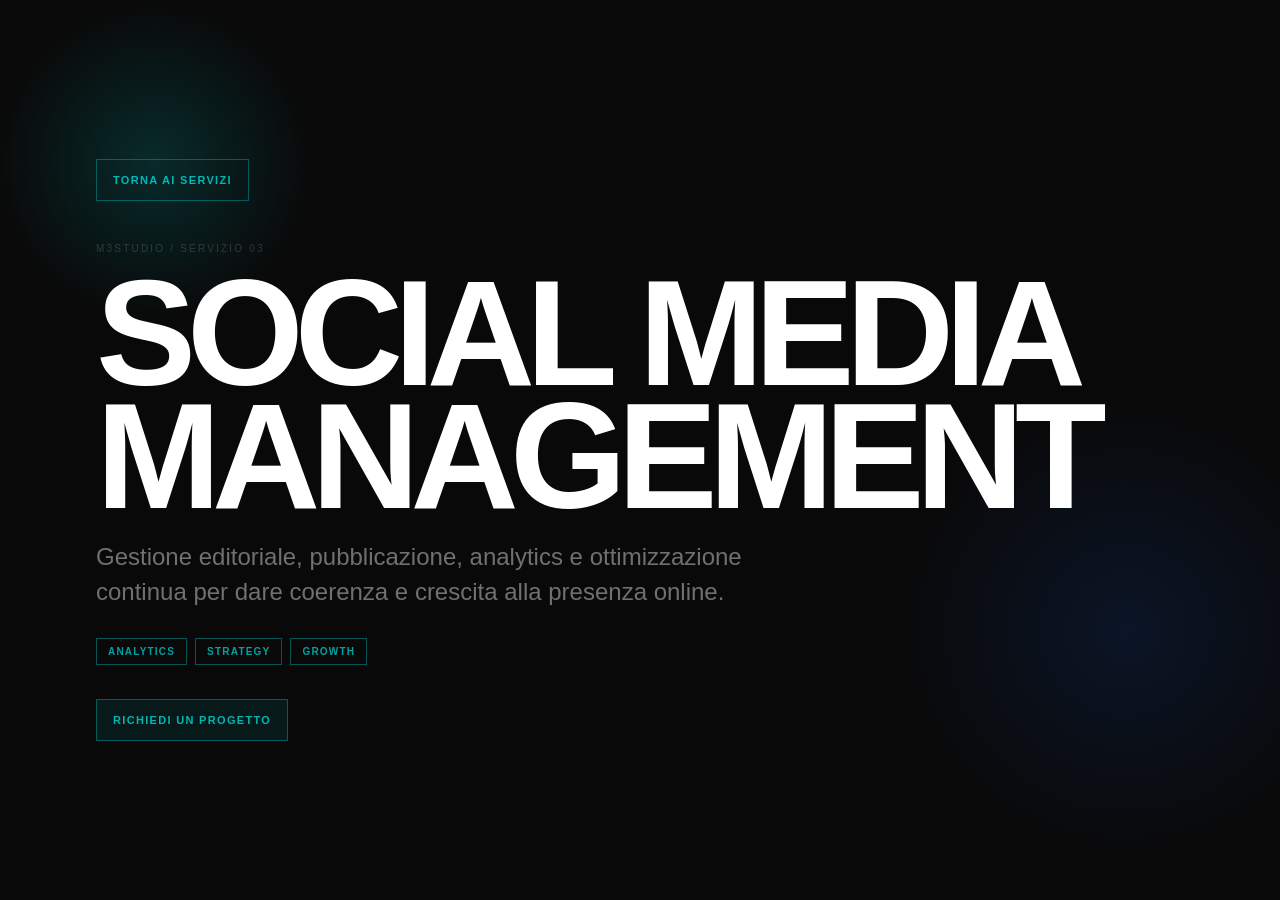
<file: servizi/social-media-management.html>
<!DOCTYPE html>
<html lang="it">
<head>
  <meta charset="UTF-8" />
  <meta name="viewport" content="width=device-width, initial-scale=1.0" />
  <title>Social Media Management - M3STUDIO</title>
  <meta name="description" content="Gestione social, piano editoriale, analytics e ottimizzazione crescita per brand e creator." />
  <link rel="stylesheet" href="../css/style.css?v=20260607-services" />
</head>
<body>
  <main class="service-page">
    <a class="service-back" href="../index.html#services">Torna ai servizi</a>
    <p class="eyebrow">M3STUDIO / Servizio 03</p>
    <h1>Social Media Management</h1>
    <p>Gestione editoriale, pubblicazione, analytics e ottimizzazione continua per dare coerenza e crescita alla presenza online.</p>
    <div class="service-page-tags"><span>Analytics</span><span>Strategy</span><span>Growth</span></div>
    <a class="service-page-cta" href="../index.html#contact">Richiedi un progetto</a>
  </main>
</body>
</html>
</file>
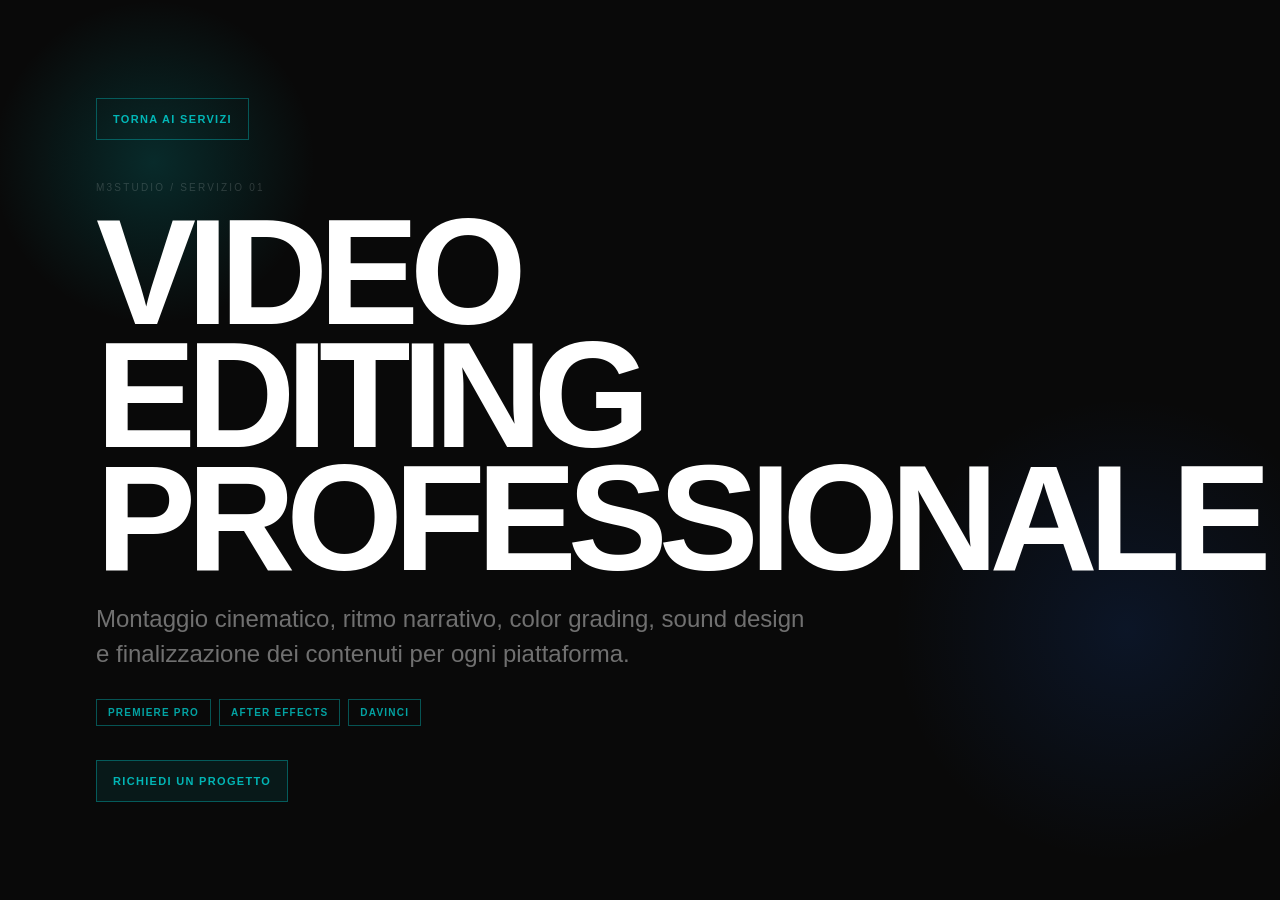
<file: servizi/video-editing-professionale.html>
<!DOCTYPE html>
<html lang="it">
<head>
  <meta charset="UTF-8" />
  <meta name="viewport" content="width=device-width, initial-scale=1.0" />
  <title>Video Editing Professionale - M3STUDIO</title>
  <meta name="description" content="Montaggio video professionale, color grading, sound design e finalizzazione contenuti per brand e creator." />
  <link rel="stylesheet" href="../css/style.css?v=20260607-services" />
</head>
<body>
  <main class="service-page">
    <a class="service-back" href="../index.html#services">Torna ai servizi</a>
    <p class="eyebrow">M3STUDIO / Servizio 01</p>
    <h1>Video Editing Professionale</h1>
    <p>Montaggio cinematico, ritmo narrativo, color grading, sound design e finalizzazione dei contenuti per ogni piattaforma.</p>
    <div class="service-page-tags"><span>Premiere Pro</span><span>After Effects</span><span>DaVinci</span></div>
    <a class="service-page-cta" href="../index.html#contact">Richiedi un progetto</a>
  </main>
</body>
</html>
</file>
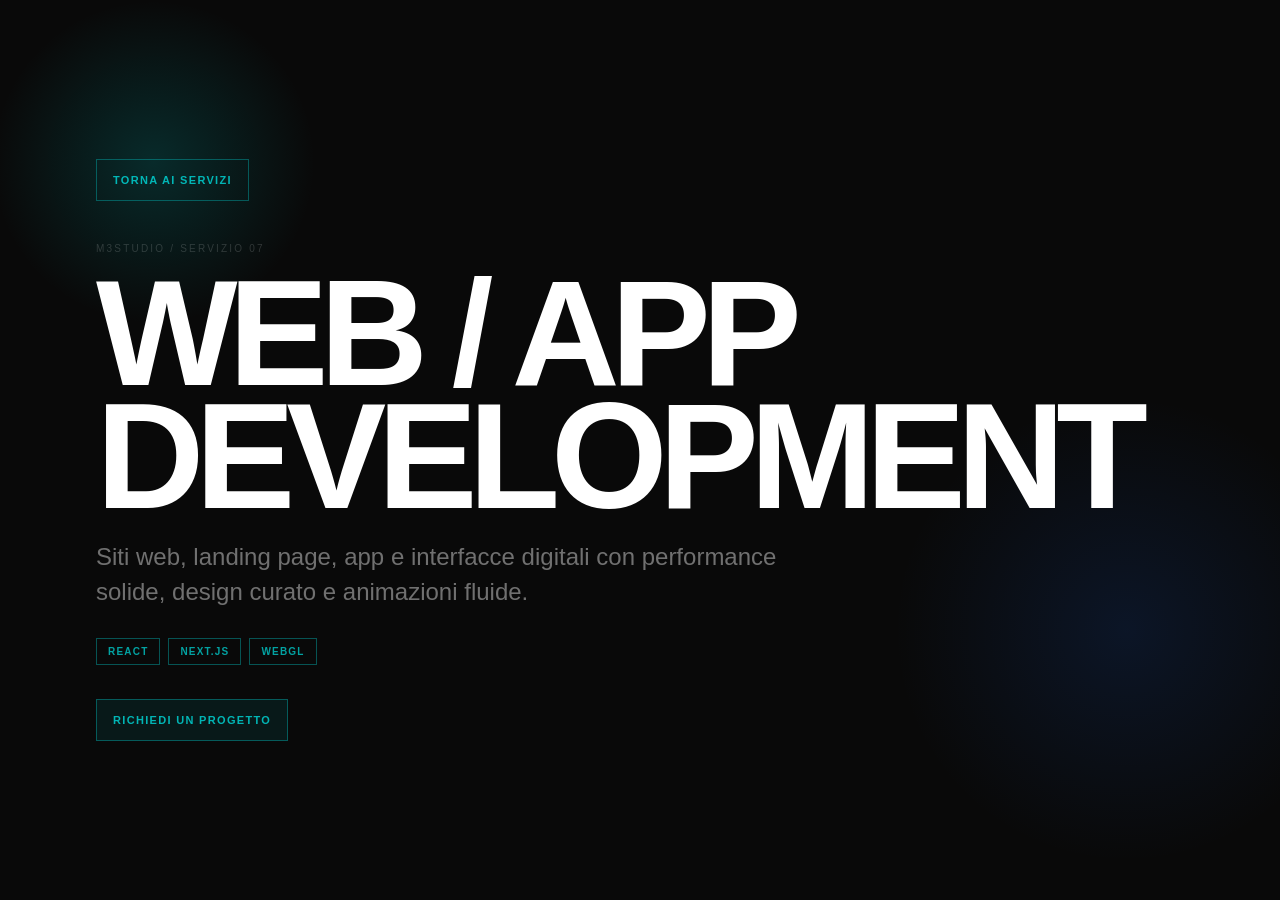
<file: servizi/web-app-development.html>
<!DOCTYPE html>
<html lang="it">
<head>
  <meta charset="UTF-8" />
  <meta name="viewport" content="width=device-width, initial-scale=1.0" />
  <title>Web / App Development - M3STUDIO</title>
  <meta name="description" content="Siti web, landing page, app e interfacce digitali su misura per brand e campagne." />
  <link rel="stylesheet" href="../css/style.css?v=20260607-services" />
</head>
<body>
  <main class="service-page">
    <a class="service-back" href="../index.html#services">Torna ai servizi</a>
    <p class="eyebrow">M3STUDIO / Servizio 07</p>
    <h1>Web / App Development</h1>
    <p>Siti web, landing page, app e interfacce digitali con performance solide, design curato e animazioni fluide.</p>
    <div class="service-page-tags"><span>React</span><span>Next.js</span><span>WebGL</span></div>
    <a class="service-page-cta" href="../index.html#contact">Richiedi un progetto</a>
  </main>
</body>
</html>
</file>
<file: css/style.css>
/* ── TOKENS ── */
@font-face {
  font-family: 'Aeonik';
  src: url('../Aeonik/AeonikPro-Black.otf') format('opentype');
  font-weight: 900;
  font-style: normal;
  font-display: swap;
}
@font-face {
  font-family: 'Aeonik';
  src: url('../Aeonik/AeonikPro-Bold.otf') format('opentype');
  font-weight: 700;
  font-style: normal;
  font-display: swap;
}

:root {
  --bg:        #090909;
  --bg-card:   #111111;
  --border:    rgba(255,255,255,.07);
  --border-2:  rgba(255,255,255,.13);
  --text:      #ffffff;
  --muted:     rgba(255,255,255,.42);
  --dim:       rgba(255,255,255,.16);
  --radius:    14px;
  --gap:       10px;
}

/* ── RESET ── */
*, *::before, *::after { margin: 0; padding: 0; box-sizing: border-box; }
html { overflow-x: hidden; scroll-behavior: smooth; }
html.lenis,
html.lenis body {
  height: auto;
}
html.lenis.lenis-smooth {
  scroll-behavior: auto !important;
}
body {
  background: var(--bg);
  color: var(--text);
  font-family: -apple-system, BlinkMacSystemFont, 'SF Pro Display', 'Helvetica Neue', Arial, sans-serif;
  overflow-x: hidden;
  cursor: none;
  -webkit-font-smoothing: antialiased;
}
body.is-loading { overflow: hidden; }
a { color: inherit; text-decoration: none; }

/* ── CONTAINER ── */
.container { max-width: 1240px; margin: 0 auto; padding: 0 52px; }

/* ── SHARED ── */
.eyebrow {
  display: inline-block;
  font-size: 10px;
  letter-spacing: .22em;
  text-transform: uppercase;
  color: var(--dim);
  margin-bottom: 18px;
}
.section-head {
  display: flex;
  justify-content: space-between;
  align-items: flex-end;
  margin-bottom: 52px;
}
.section-title {
  font-size: clamp(36px, 5vw, 68px);
  font-weight: 700;
  letter-spacing: -.04em;
  line-height: .95;
}
.link-arrow {
  font-size: 12px;
  color: var(--muted);
  letter-spacing: .04em;
  transition: color .2s;
  flex-shrink: 0;
  margin-bottom: 6px;
}
.link-arrow:hover { color: var(--text); }

/* ── BUTTONS ── */
.btn {
  display: inline-flex;
  align-items: center;
  gap: 10px;
  font-size: 13px;
  font-weight: 500;
  letter-spacing: .02em;
  border-radius: 100px;
  padding: 14px 28px;
  cursor: pointer;
  transition: all .3s cubic-bezier(.16,1,.3,1);
}
.btn-primary { background: #fff; color: #000; }
.btn-primary:hover { background: rgba(255,255,255,.88); transform: translateY(-1px); }
.btn-ghost { background: transparent; color: #fff; border: 1px solid var(--border-2); }
.btn-ghost:hover { border-color: rgba(255,255,255,.28); background: rgba(255,255,255,.04); }
.btn-large { padding: 17px 44px; font-size: 14px; }
.btn-play-icon {
  width: 26px; height: 26px;
  border-radius: 50%;
  background: rgba(255,255,255,.1);
  display: flex; align-items: center; justify-content: center;
  flex-shrink: 0;
}

/* ── SCROLL PROGRESS ── */
#scrollProgress {
  position: fixed;
  top: 0; left: 0;
  width: 100%; height: 2px;
  background: #fff;
  transform-origin: left center;
  transform: scaleX(0);
  z-index: 9000;
  pointer-events: none;
}

/* ── CURSOR ── */
.cursor {
  position: fixed;
  width: 8px; height: 8px;
  background: #fff;
  border-radius: 50%;
  pointer-events: none;
  z-index: 9999;
  transform: translate(-50%,-50%);
  mix-blend-mode: difference;
  transition: width .2s, height .2s;
}
.cursor.expanded { width: 16px; height: 16px; }
.cursor-ring {
  position: fixed;
  width: 40px; height: 40px;
  border: 1px solid rgba(255,255,255,.3);
  border-radius: 50%;
  pointer-events: none;
  z-index: 9998;
  transform: translate(-50%,-50%);
  transition: width .3s, height .3s, border-color .3s;
}
.cursor-ring.expanded { width: 64px; height: 64px; border-color: rgba(255,255,255,.6); }

/* ── PRELOADER ── */
#preloader {
  position: fixed; inset: 0;
  background: #000;
  z-index: 2000;
  display: flex;
  flex-direction: column;
  align-items: center;
  justify-content: center;
  overflow: hidden;
}
.pl-lines {
  position: absolute; inset: 0;
  display: flex; flex-direction: column;
  justify-content: space-evenly;
  pointer-events: none;
}
.pl-line { width: 0; height: .5px; background: rgba(255,255,255,.05); }
.pl-inner { position: relative; z-index: 1; text-align: center; }
.pl-name {
  font-size: clamp(36px, 7vw, 80px);
  font-weight: 700; letter-spacing: -.03em; line-height: 1;
  overflow: hidden;
}
.pl-name-word { display: inline-block; overflow: hidden; }
.pl-name-word span { display: inline-block; transform: translateY(110%); }
.pl-counter { margin-top: 32px; text-align: center; }
.pl-load-label { font-size: 9px; letter-spacing: .28em; color: #1e1e1e; text-transform: uppercase; margin-bottom: 6px; }
.pl-pct-row { display: inline-flex; align-items: flex-start; gap: 3px; line-height: 1; }
.pl-count-num {
  font-size: clamp(76px, 13vw, 134px);
  font-weight: 700; letter-spacing: -.045em;
  font-variant-numeric: tabular-nums; color: #fff;
}
.pl-count-pct {
  font-size: clamp(22px, 3.8vw, 42px);
  font-weight: 300; color: #2a2a2a;
  margin-top: .18em; transition: color .4s;
}
.pl-bar-wrap {
  width: clamp(200px, 36vw, 340px); height: 1px;
  background: #111; margin: 22px auto 0;
  position: relative; overflow: visible;
}
.pl-bar {
  height: 100%; width: 0;
  background: linear-gradient(to right, #333, #fff);
  position: relative; overflow: visible;
}
.pl-bar::after {
  content: '';
  position: absolute; right: -1px; top: 50%;
  transform: translateY(-50%);
  width: 3px; height: 3px; border-radius: 50%;
  background: #fff;
  box-shadow: 0 0 6px 3px rgba(255,255,255,.75), 0 0 18px 6px rgba(255,255,255,.3);
  opacity: 0; transition: opacity .2s;
}
.pl-bar.started::after { opacity: 1; }
.pl-panel { position: absolute; width: 100%; height: 50%; background: #000; z-index: 2; }
.pl-panel.top { top: 0; }
.pl-panel.bot { bottom: 0; }

/* ── FILMSTRIP ── */
#filmstrip {
  position: fixed; inset: 0; z-index: 1000;
  background: #000; display: flex; align-items: center;
  overflow: hidden; opacity: 0; pointer-events: none;
}
#filmstrip.live { pointer-events: all; }
.fs-track { display: flex; gap: 14px; padding: 0 56px; will-change: transform; }
.fs-slide {
  flex-shrink: 0;
  width: clamp(220px, 26vw, 400px);
  height: clamp(300px, 52vh, 560px);
  border-radius: var(--radius); overflow: hidden; position: relative;
}
.fs-slide-bg { position: absolute; inset: 0; transform: scale(1.08); }
.fs-slide-label {
  position: absolute; bottom: 18px; left: 18px;
  font-size: 10px; letter-spacing: .14em;
  color: rgba(255,255,255,.4); text-transform: uppercase;
}
.fs-skip {
  position: absolute; bottom: 44px; right: 48px;
  font-size: 10px; letter-spacing: .18em;
  color: rgba(255,255,255,.22); text-transform: uppercase;
  cursor: pointer; transition: color .25s;
}
.fs-skip:hover { color: #fff; }
.fs-dots {
  position: absolute; bottom: 44px;
  left: 50%; transform: translateX(-50%);
  display: flex; gap: 6px;
}
.fs-dot { width: 4px; height: 4px; border-radius: 50%; background: rgba(255,255,255,.18); transition: background .3s; }
.fs-dot.on { background: #fff; }

/* ── NAV ── */
.nav {
  position: fixed; top: 0; left: 0; right: 0;
  display: flex; justify-content: space-between; align-items: center;
  padding: 20px 52px;
  z-index: 500;
  transition: background .4s, border-color .4s;
}
.nav.scrolled {
  background: rgba(9,9,9,.88);
  backdrop-filter: blur(20px);
  border-bottom: .5px solid var(--border);
}
.nav-logo {
  display: flex;
  align-items: center;
  gap: 10px;
  opacity: 1;
}
.nav-logo-img {
  height: 44px;
  width: auto;
  display: block;
  object-fit: contain;
}
.nav-logo-name {
  font-family: 'Futura', 'Century Gothic', 'Trebuchet MS', sans-serif;
  font-size: 18px;
  font-weight: 700;
  letter-spacing: .18em;
  color: #fff;
  text-transform: uppercase;
}
.nav-center { display: flex; gap: 32px; opacity: 1; }
.nav-link {
  font-size: 12px; color: var(--muted);
  letter-spacing: .04em; transition: color .2s;
}
.nav-link:hover { color: #fff; }
.nav-cta {
  font-size: 12px; font-weight: 500;
  color: #000; background: #fff;
  border-radius: 100px; padding: 9px 20px;
  letter-spacing: .03em;
  transition: background .2s;
  opacity: 1;
}
.nav-cta:hover { background: rgba(255,255,255,.88); }

/* ── SITE ── */
#site { opacity: 1; }

/* ── HERO ── */
.hero {
  min-height: 100vh;
  display: flex; flex-direction: column;
  align-items: center; justify-content: center;
  text-align: center;
  padding: 160px 52px 80px;
  position: relative; overflow: hidden;
  gap: 56px;
}
.hero-content {
  width: 100%;
  max-width: none;
  position: relative;
}
.hero-badge {
  display: inline-flex; align-items: center; gap: 8px;
  font-size: 11px; letter-spacing: .12em;
  color: var(--muted); text-transform: uppercase;
  border: .5px solid var(--border-2);
  border-radius: 100px; padding: 7px 16px;
  margin-bottom: 36px;
}
.badge-dot {
  width: 5px; height: 5px; border-radius: 50%;
  background: #4ade80;
  box-shadow: 0 0 6px 2px rgba(74,222,128,.5);
  animation: pulse-green 2s ease-in-out infinite;
}
@keyframes pulse-green {
  0%,100% { opacity: 1; } 50% { opacity: .4; }
}
.hero-title-wrap {
  position: relative;
  display: grid;
  place-items: center;
  isolation: isolate;
  width: 100%;
  min-height: clamp(340px, 47vw, 620px);
  margin: -8px 0 18px;
  overflow: visible;
}
.hero-title {
  --title-spread: .22em;
  width: min(100%, 1480px);
  display: flex;
  flex-direction: column;
  align-items: stretch;
  gap: -.1em;
  font-family: 'Aeonik', Impact, Haettenschweiler, 'Arial Black', 'Helvetica Neue', Arial, sans-serif;
  font-size: clamp(80px, 12.4vw, 190px);
  font-style: normal;
  font-weight: 900;
  letter-spacing: .01em;
  line-height: .92; margin-bottom: 0;
  position: relative;
  z-index: 5;
  text-transform: uppercase;
  white-space: nowrap;
  overflow: visible;
  padding: .08em 0 .12em;
  font-kerning: normal;
}
.hero-title-line {
  display: grid;
  grid-template-columns: minmax(0, 1fr) minmax(0, 1fr);
  align-items: center;
  column-gap: var(--title-spread);
  width: 100%;
  overflow: visible;
  white-space: nowrap;
}
.hero-title-word {
  display: inline-block;
  min-width: 0;
  will-change: transform, opacity;
}
.hero-title-word--left {
  justify-self: end;
  text-align: right;
}
.hero-title-word--right {
  justify-self: start;
  text-align: left;
}
.hero-title .word {
  display: inline-block;
  overflow: visible;
  position: relative;
  z-index: 6;
}
.hero-title .char {
  display: inline-block;
  position: relative;
  z-index: 6;
}
.hero-card-stack {
  position: absolute;
  z-index: 4;
  left: 50%;
  top: 50%;
  width: clamp(210px, 24vw, 360px);
  aspect-ratio: 4 / 5.35;
  pointer-events: none;
  translate: -50% -50%;
  perspective: 1100px;
}
.hero-video-card {
  position: absolute;
  inset: 0;
  overflow: hidden;
  border-radius: 14px;
  background: #151515;
  box-shadow: 0 22px 60px rgba(0,0,0,.46), 0 0 0 1px rgba(255,255,255,.09);
  opacity: .72;
  transform: translate(var(--x), var(--y)) rotate(var(--r)) scale(.88);
  transform-origin: center;
  transition: box-shadow .4s;
  will-change: transform, opacity, clip-path;
}
.hero-video-card::after {
  content: '';
  position: absolute;
  inset: 0;
  background: linear-gradient(to top, rgba(0,0,0,.38), transparent 45%);
}
.hero-video-card video {
  width: 100%;
  height: 100%;
  display: block;
  object-fit: cover;
  filter: saturate(.9) contrast(1.05);
}
.hero-video-card span {
  position: absolute;
  left: 14px;
  bottom: 12px;
  z-index: 1;
  font-size: 10px;
  font-weight: 700;
  letter-spacing: .12em;
  text-transform: uppercase;
  color: rgba(255,255,255,.76);
}
.hero-video-card.is-active {
  opacity: 1;
  box-shadow: 0 28px 80px rgba(0,0,0,.56), 0 0 0 1px rgba(255,255,255,.16);
}
.hero-sub {
  font-size: 16px; line-height: 1.65;
  color: var(--muted); max-width: 520px;
  margin: 0 auto 40px;
}
.hero-actions { display: flex; gap: 12px; justify-content: center; flex-wrap: wrap; }

.hero-reel { display: none; }

/* Hero media statement */
.hero-statement {
  width: min(100%, 1280px);
  text-align: left;
  color: #151515;
  font-size: clamp(42px, 8.4vw, 122px);
  font-weight: 900;
  line-height: .92;
  letter-spacing: 0;
  text-transform: uppercase;
  padding: 10px 0 34px;
}
.hero-statement p {
  display: flex;
  align-items: center;
  justify-content: center;
  gap: .1em;
  min-height: .96em;
  white-space: nowrap;
}
.statement-word {
  display: inline-block;
  will-change: color, transform, opacity;
}
.media-window {
  display: inline-flex;
  width: 0;
  height: .78em;
  flex: 0 0 auto;
  border-radius: 14px;
  overflow: hidden;
  opacity: 0;
  transform: translateY(.08em) scale(.82);
  will-change: width, opacity, transform;
}
.media-window img {
  width: 100%;
  height: 100%;
  min-width: 190px;
  object-fit: cover;
  transform: scale(1.22);
  will-change: transform;
}

/* Hero reel */
.hero-reel {
  width: 100%; max-width: 1100px;
  height: clamp(320px, 45vw, 580px);
  border-radius: 20px; overflow: hidden;
  position: relative; cursor: pointer;
  border: .5px solid var(--border);
}
.reel-bg { position: absolute; inset: 0; }
.reel-grain {
  position: absolute; inset: 0;
  background-image: url("data:image/svg+xml,%3Csvg viewBox='0 0 200 200' xmlns='http://www.w3.org/2000/svg'%3E%3Cfilter id='n'%3E%3CfeTurbulence type='fractalNoise' baseFrequency='0.85' numOctaves='4' stitchTiles='stitch'/%3E%3C/filter%3E%3Crect width='100%25' height='100%25' filter='url(%23n)' opacity='0.04'/%3E%3C/svg%3E");
  opacity: .5;
}
.reel-center {
  position: absolute; inset: 0;
  display: flex; flex-direction: column;
  align-items: center; justify-content: center; gap: 16px;
}
.reel-play-btn {
  width: 72px; height: 72px; border-radius: 50%;
  background: rgba(255,255,255,.1);
  border: .5px solid rgba(255,255,255,.2);
  display: flex; align-items: center; justify-content: center;
  backdrop-filter: blur(10px);
  transition: background .3s, transform .3s;
  padding-left: 4px;
}
.hero-reel:hover .reel-play-btn {
  background: rgba(255,255,255,.18);
  transform: scale(1.08);
}
.reel-play-label { font-size: 11px; letter-spacing: .14em; color: var(--muted); text-transform: uppercase; }
.reel-meta {
  position: absolute; bottom: 22px; left: 22px; right: 22px;
  display: flex; justify-content: space-between; align-items: center;
}
.reel-tag {
  font-size: 10px; letter-spacing: .12em;
  color: rgba(255,255,255,.4); text-transform: uppercase;
  background: rgba(255,255,255,.06);
  border: .5px solid var(--border-2);
  border-radius: 100px; padding: 4px 12px;
}
.reel-loc { font-size: 10px; color: rgba(255,255,255,.3); letter-spacing: .08em; }

/* scroll cue */
.scroll-cue {
  position: absolute; bottom: 36px;
  display: flex; flex-direction: column; align-items: center; gap: 8px;
  opacity: 0;
}
.scroll-cue-text { font-size: 9px; letter-spacing: .2em; color: var(--dim); text-transform: uppercase; }
.scroll-cue-line { width: 1px; height: 48px; position: relative; overflow: hidden; }
.scroll-cue-line::after {
  content: ''; position: absolute; top: -100%; left: 0;
  width: 100%; height: 100%;
  background: linear-gradient(to bottom, transparent, #444, transparent);
  animation: lineDown 1.8s ease-in-out infinite;
}
@keyframes lineDown { 0% { top: -100%; } 100% { top: 200%; } }

/* ── MARQUEE ── */
.marquee-section {
  overflow: hidden;
  border-top: .5px solid var(--border);
  border-bottom: .5px solid var(--border);
  padding: 16px 0;
  white-space: nowrap;
}
.marquee-track {
  display: inline-flex; gap: 44px;
  animation: marquee 24s linear infinite;
}
.marquee-item { font-size: 10px; letter-spacing: .18em; color: #1e1e1e; text-transform: uppercase; }
.marquee-sep { font-size: 8px; color: #1e1e1e; }
@keyframes marquee { from { transform: translateX(0); } to { transform: translateX(-50%); } }

/* ── WORK SHOWCASE ── */
.work-h-section {
  position: relative;
  padding: 120px 24px 140px;
  overflow: hidden;
  border-top: .5px solid var(--border);
  background:
    linear-gradient(rgba(255,255,255,.025) 1px, transparent 1px),
    linear-gradient(90deg, rgba(255,255,255,.025) 1px, transparent 1px),
    #070808;
  background-size: 14px 14px;
}
.work-showcase {
  position: relative;
  width: min(1180px, 92vw);
  margin: 0 auto;
  text-align: center;
}
.work-mark {
  width: 32px;
  height: 32px;
  display: inline-grid;
  place-items: center;
  margin-bottom: 34px;
  border-radius: 4px;
  background: #f4f4f4;
  color: #080808;
  font-size: 22px;
  line-height: 1;
}
.work-showcase-title {
  max-width: 780px;
  margin: 0 auto 64px;
  color: #fff;
  font-size: clamp(46px, 6.2vw, 96px);
  font-weight: 400;
  line-height: .98;
  letter-spacing: 0;
}
.work-hover-note {
  position: absolute;
  right: 6%;
  top: 34%;
  z-index: 4;
  color: rgba(255,255,255,.78);
  font-size: 14px;
  font-weight: 700;
  transform: rotate(8deg);
  pointer-events: none;
}
.work-h-track {
  display: flex;
  justify-content: center;
  align-items: center;
  gap: 0;
  min-height: 230px;
  isolation: isolate;
}
.wh-card {
  flex: 0 0 clamp(180px, 18vw, 280px);
  aspect-ratio: 1 / 1;
  position: relative;
  margin-left: clamp(-34px, -2vw, -18px);
  border-radius: 0;
  overflow: hidden;
  cursor: default;
  box-shadow: 0 24px 70px rgba(0,0,0,.38);
  transform: rotate(0deg);
  transform-origin: center;
  will-change: transform;
}
.wh-card:first-child { margin-left: 0; --tilt: 0deg; }
.wh-card:nth-child(2) { --tilt: 0deg; }
.wh-card:nth-child(3) { --tilt: 0deg; }
.wh-card:nth-child(4) { --tilt: 0deg; }
.wh-card:nth-child(5) { --tilt: 0deg; filter: grayscale(1) contrast(1.18); }
.wh-card:first-child {
  border-top-left-radius: 16px;
  border-bottom-left-radius: 16px;
}
.wh-card:last-child {
  border-top-right-radius: 16px;
  border-bottom-right-radius: 16px;
}
.wh-card img {
  width: 100%;
  height: 100%;
  display: block;
  object-fit: cover;
  pointer-events: none;
  user-select: none;
}
.work-showcase-cta {
  display: inline-flex;
  justify-content: center;
  align-items: center;
  min-width: 158px;
  height: 46px;
  margin-top: 64px;
  border-radius: 3px;
  background: #f4f4f4;
  color: #111;
  font-size: 13px;
  font-weight: 700;
  letter-spacing: .02em;
  text-transform: uppercase;
  transition: transform .2s, background .2s;
}
.work-showcase-cta:hover {
  transform: translateY(-2px);
  background: #fff;
}

/* ── SERVICES ── */
.services-section {
  padding: 120px 0;
  border-top: .5px solid var(--border);
  background: var(--bg);
}
.services-section .section-head { margin-bottom: 56px; }
.services-section .eyebrow { color: var(--dim); }

/* ── BRAND CARDS ── */
.brands-grid {
  display: grid;
  grid-template-columns: repeat(3, 1fr);
  gap: 24px;
}
.brand-card {
  background: rgba(255,255,255,.04);
  border: .5px solid var(--border);
  border-radius: 16px;
  overflow: hidden;
  transition: border-color .35s, transform .35s cubic-bezier(.16,1,.3,1);
}
.brand-card:hover {
  border-color: rgba(255,255,255,.22);
  transform: translateY(-5px);
}
.brand-card-img-wrap {
  width: 100%;
  aspect-ratio: 1 / 1;
  overflow: hidden;
  background: #0a0a0a;
}
.brand-card-img-wrap img {
  width: 100%;
  height: 100%;
  object-fit: cover;
  transition: transform .5s cubic-bezier(.16,1,.3,1);
}
.brand-card:hover .brand-card-img-wrap img { transform: scale(1.04); }
.brand-card-body { padding: 24px 28px 28px; }
.brand-card-title {
  font-size: clamp(16px, 1.4vw, 22px);
  font-weight: 800;
  letter-spacing: -.03em;
  text-transform: uppercase;
  color: #fff;
  margin-bottom: 10px;
}
.brand-card-desc {
  font-size: 14px;
  color: var(--muted);
  line-height: 1.6;
}

.services-grid {
  display: flex;
  flex-direction: column;
}

.service-card {
  position: relative;
  min-height: 114px;
  display: grid;
  text-decoration: none;
  color: inherit;
  grid-template-columns: 72px 1fr 52px;
  align-items: center;
  gap: 0;
  padding: 0 40px 0 32px;
  border-top: .5px solid var(--border);
  background: transparent;
  overflow: hidden;
  transition: background .38s cubic-bezier(.16,1,.3,1);
}
.service-card:last-child { border-bottom: .5px solid var(--border); }

/* left accent reveal */
.service-card::before {
  content: '';
  position: absolute;
  left: 0; top: 14%; bottom: 14%;
  width: 2px;
  background: linear-gradient(to bottom, transparent, rgba(255,255,255,.5), transparent);
  transform: scaleY(0);
  transform-origin: center;
  transition: transform .42s cubic-bezier(.16,1,.3,1);
}
/* radial glow from left */
.service-card::after {
  content: '';
  position: absolute;
  inset: 0;
  background: radial-gradient(ellipse at 0% 50%, rgba(255,255,255,.04) 0%, transparent 60%);
  opacity: 0;
  transition: opacity .42s;
}
.service-card:hover { background: rgba(255,255,255,.025); }
.service-card:hover::before { transform: scaleY(1); }
.service-card:hover::after { opacity: 1; }

.service-num {
  position: relative;
  z-index: 1;
  font-size: 12px;
  font-weight: 700;
  color: var(--dim);
  letter-spacing: .12em;
  transition: color .35s;
}
.service-card:hover .service-num { color: var(--muted); }

.service-body {
  position: relative;
  z-index: 1;
  min-width: 0;
  padding: 28px 0;
}
.service-title {
  font-size: clamp(21px, 2.6vw, 33px);
  font-weight: 900;
  letter-spacing: -.04em;
  line-height: .95;
  text-transform: uppercase;
  color: rgba(255,255,255,.82);
  transition: color .3s;
}
.service-card:hover .service-title { color: #fff; }

.service-tags {
  display: flex;
  flex-wrap: wrap;
  gap: 6px;
  margin-top: 10px;
}
.service-tags span {
  display: inline-flex;
  align-items: center;
  padding: 3px 8px;
  border: .5px solid var(--border);
  color: var(--dim);
  font-size: 9px;
  font-weight: 700;
  letter-spacing: .1em;
  text-transform: uppercase;
  transition: border-color .38s, color .38s;
}
.service-card:hover .service-tags span {
  border-color: var(--border-2);
  color: var(--muted);
}

.service-icon {
  position: relative;
  z-index: 1;
  width: 36px;
  height: 36px;
  justify-self: end;
  display: inline-flex;
  align-items: center;
  justify-content: center;
  border: .5px solid var(--border);
  border-radius: 50%;
  color: var(--dim);
  transition: transform .42s cubic-bezier(.16,1,.3,1), border-color .3s, color .3s;
}
.service-icon svg {
  width: 16px;
  height: 16px;
  fill: none;
  stroke: currentColor;
  stroke-width: 1.6;
  stroke-linecap: round;
  stroke-linejoin: round;
}
.service-card:hover .service-icon {
  transform: scale(1.12) rotate(6deg);
  border-color: var(--border-2);
  color: var(--text);
}

.industries-section { padding: 80px 0; border-top: .5px solid var(--border); }
.industries-inner { display: flex; flex-direction: column; gap: 24px; }
.industries-pills { display: flex; flex-wrap: wrap; gap: 8px; }
.pill {
  font-size: 12px; letter-spacing: .04em;
  color: var(--muted);
  border: .5px solid var(--border);
  border-radius: 100px; padding: 8px 18px;
  transition: all .25s;
  cursor: default;
}
.pill:hover { border-color: var(--border-2); color: var(--text); }
.pill--active { border-color: rgba(255,255,255,.25); color: var(--text); background: rgba(255,255,255,.04); }

/* ── STATS ── */
.stats-section { padding: 80px 0; border-top: .5px solid var(--border); border-bottom: .5px solid var(--border); }
.stats-grid {
  display: grid; grid-template-columns: 1fr auto 1fr auto 1fr auto 1fr;
  align-items: center; gap: 0;
}
.stat-item { text-align: center; padding: 20px; }
.stat-num {
  font-size: clamp(48px, 6vw, 80px);
  font-weight: 800; letter-spacing: -.05em; line-height: 1;
}
.stat-label { font-size: 10px; letter-spacing: .15em; color: var(--dim); text-transform: uppercase; margin-top: 8px; }
.stat-divider { width: .5px; height: 60px; background: var(--border); }

/* ── ABOUT LENS ── */
.about-section.lens-section {
  position: relative;
  min-height: 360vh;
  padding: 0;
  overflow: visible;
  background: #050505;
}
.lens-stage {
  position: relative;
  height: 100vh;
  overflow: hidden;
  background: #050505;
  color: #f4f4f4;
}
.lens-noise {
  position: absolute;
  inset: 0;
  background-image:
    radial-gradient(circle, rgba(255,255,255,.5) 0 1px, transparent 2px),
    radial-gradient(circle, rgba(255,255,255,.24) 0 1px, transparent 2px);
  background-size: 170px 170px, 260px 260px;
  background-position: 20px 50px, 110px 120px;
  opacity: .5;
  filter: none;
}
.lens-white-wipe {
  position: absolute;
  inset: 0;
  background: #f6f4ee;
  opacity: 0;
  z-index: 2;
  pointer-events: none;
}
.lens-corner {
  position: absolute;
  top: 96px;
  left: 52px;
  z-index: 3;
  font-size: 11px;
  font-weight: 700;
  letter-spacing: .2em;
  text-transform: uppercase;
  color: rgba(255,255,255,.48);
}
.lens-copy {
  position: absolute;
  left: 50%;
  top: 50%;
  width: min(1500px, 92vw);
  z-index: 3;
  text-align: center;
  color: #fff;
}
.lens-eyebrow {
  display: block;
  margin-bottom: 22px;
  font-size: 11px;
  letter-spacing: .22em;
  text-transform: uppercase;
  color: rgba(255,255,255,.42);
}
.lens-title {
  display: flex;
  flex-direction: column;
  align-items: center;
  margin: 0;
  font-family: 'Aeonik', -apple-system, BlinkMacSystemFont, 'SF Pro Display', 'Helvetica Neue', Arial, sans-serif;
  font-size: clamp(92px, 15.5vw, 292px);
  font-weight: 700;
  line-height: .9;
  letter-spacing: .01em;
  text-transform: uppercase;
  transform-origin: 50% 50%;
}
.lens-title > span { display: block; }
.lens-entry-letter {
  position: relative;
  display: inline-block;
  color: inherit;
  z-index: 5;
}
.lens-t {
  display: inline-block;
  color: #fff;
}
.lens-about-card {
  position: absolute;
  left: 50%;
  top: 30%;
  width: min(1160px, 86vw);
  transform: translate(-50%, -50%);
  z-index: 6;
  opacity: 0;
}
.lens-about-inner {
  display: flex;
  flex-direction: column;
  align-items: center;
  gap: clamp(20px, 3vw, 36px);
  padding: 0;
  text-align: center;
  color: #080808;
}
.lens-about-kicker {
  font-size: 12px;
  font-weight: 700;
  letter-spacing: .18em;
  color: rgba(0,0,0,.38);
  text-transform: uppercase;
}
.lens-about-lead {
  max-width: 900px;
  font-size: clamp(32px, 4.25vw, 64px);
  font-weight: 700;
  line-height: 1.02;
  letter-spacing: -.03em;
}
.lens-about-text {
  max-width: 680px;
  font-size: clamp(15px, 1.3vw, 18px);
  line-height: 1.65;
  color: rgba(0,0,0,.62);
}
.lens-about-meta {
  display: flex;
  flex-wrap: wrap;
  justify-content: center;
  gap: 10px;
  margin-top: 4px;
}
.lens-about-meta span {
  font-size: 10px;
  letter-spacing: .14em;
  text-transform: uppercase;
  color: rgba(0,0,0,.62);
  border: .5px solid rgba(0,0,0,.18);
  border-radius: 100px;
  padding: 8px 12px;
}

/* ── TESTIMONIALS ── */
.testimonials-section { padding: 120px 0; border-top: .5px solid var(--border); }
.testimonials-grid { display: grid; grid-template-columns: repeat(3, 1fr); gap: var(--gap); }
.testimonial-card {
  background: var(--bg-card);
  border: .5px solid var(--border);
  border-radius: var(--radius);
  padding: 32px;
  display: flex; flex-direction: column; gap: 20px;
  transition: border-color .3s;
}
.testimonial-card:hover { border-color: var(--border-2); }
.stars { color: #f59e0b; font-size: 13px; letter-spacing: 2px; }
.quote { font-size: 14px; line-height: 1.7; color: var(--muted); flex: 1; }
.testimonial-author { display: flex; align-items: center; gap: 12px; padding-top: 20px; border-top: .5px solid var(--border); }
.author-avatar { width: 36px; height: 36px; border-radius: 50%; flex-shrink: 0; }
.author-name { font-size: 13px; font-weight: 500; }
.author-role { font-size: 11px; color: var(--dim); margin-top: 2px; }

/* ── FAQ ── */
.faq-section { padding: 120px 0; border-top: .5px solid var(--border); }
.faq-grid { display: grid; grid-template-columns: 1fr 1.6fr; gap: 80px; align-items: start; }
.faq-left { position: sticky; top: 120px; }
.faq-list { display: flex; flex-direction: column; }
.faq-item { border-top: .5px solid var(--border); }
.faq-item:last-child { border-bottom: .5px solid var(--border); }
.faq-q {
  display: flex; justify-content: space-between; align-items: center;
  width: 100%; padding: 22px 0;
  background: none; border: none; color: var(--text);
  font-size: 15px; font-weight: 500; letter-spacing: -.01em;
  cursor: pointer; text-align: left; gap: 20px;
}
.faq-icon {
  font-size: 20px; font-weight: 300; color: var(--muted);
  flex-shrink: 0; transition: transform .35s cubic-bezier(.16,1,.3,1), color .2s;
}
.faq-item.open .faq-icon { transform: rotate(45deg); color: var(--text); }
.faq-a {
  overflow: hidden; max-height: 0;
  transition: max-height .45s cubic-bezier(.16,1,.3,1);
}
.faq-a p { font-size: 14px; line-height: 1.7; color: var(--muted); padding-bottom: 22px; }

/* ── CTA ── */
.cta-section {
  padding: 160px 0;
  border-top: .5px solid var(--border);
  text-align: center;
}
.cta-inner { display: flex; flex-direction: column; align-items: center; gap: 0; }
.cta-title {
  font-size: clamp(48px, 8vw, 110px);
  font-weight: 800; letter-spacing: -.05em; line-height: .9;
  margin-bottom: 24px;
}
.cta-sub { font-size: 15px; color: var(--muted); margin-bottom: 44px; }
.cta-email-raw { font-size: 12px; color: var(--dim); letter-spacing: .06em; margin-top: 20px; }

/* ── FOOTER ── */
.footer { padding: 80px 0 40px; border-top: .5px solid var(--border); }
.footer-top {
  display: grid; grid-template-columns: 1fr 2fr;
  gap: 80px; padding-bottom: 60px;
  border-bottom: .5px solid var(--border);
  margin-bottom: 32px;
}
.footer-logo { display: block; font-size: 28px; font-weight: 800; letter-spacing: -.02em; margin-bottom: 12px; }
.footer-logo-img { height: 64px; width: auto; display: block; object-fit: contain; margin-bottom: 12px; }
.footer-tagline { font-size: 13px; color: var(--muted); line-height: 1.6; }
.footer-links { display: grid; grid-template-columns: repeat(3, 1fr); gap: 40px; }
.footer-col { display: flex; flex-direction: column; gap: 10px; }
.footer-col-label { font-size: 10px; letter-spacing: .18em; color: var(--dim); text-transform: uppercase; margin-bottom: 6px; }
.footer-col a { font-size: 13px; color: var(--muted); transition: color .2s; }
.footer-col a:hover { color: var(--text); }
.footer-bottom { display: flex; justify-content: space-between; font-size: 11px; color: var(--dim); }

/* ── SERVICE DETAIL PAGES ── */
.service-page {
  min-height: 100vh;
  display: flex;
  flex-direction: column;
  justify-content: center;
  padding: clamp(32px, 8vw, 96px);
  background:
    radial-gradient(circle at 12% 18%, rgba(0,216,216,.16), transparent 12%),
    radial-gradient(circle at 88% 70%, rgba(31,111,255,.12), transparent 18%),
    #090909;
  cursor: auto;
}
.service-page * { cursor: auto; }
.service-page a { cursor: pointer; }
.service-page h1 {
  max-width: 980px;
  margin: 0 0 22px;
  font-size: clamp(56px, 12vw, 150px);
  font-weight: 900;
  line-height: .82;
  letter-spacing: -.06em;
  text-transform: uppercase;
}
.service-page p:not(.eyebrow) {
  max-width: 720px;
  color: var(--muted);
  font-size: clamp(18px, 2vw, 24px);
  line-height: 1.45;
}
.service-back,
.service-page-cta {
  width: fit-content;
  display: inline-flex;
  align-items: center;
  min-height: 42px;
  padding: 0 16px;
  border: .5px solid rgba(0,216,216,.34);
  color: rgba(0,216,216,.82);
  font-size: 11px;
  font-weight: 700;
  letter-spacing: .12em;
  text-transform: uppercase;
}
.service-back { margin-bottom: 42px; }
.service-page-cta {
  margin-top: 34px;
  background: rgba(0,216,216,.08);
}
.service-page-tags {
  display: flex;
  flex-wrap: wrap;
  gap: 8px;
  margin-top: 28px;
}
.service-page-tags span {
  border: .5px solid rgba(0,216,216,.36);
  color: rgba(0,216,216,.74);
  padding: 7px 11px;
  font-size: 10px;
  font-weight: 700;
  letter-spacing: .12em;
  text-transform: uppercase;
}

/* ══════════════════════════════════════
   TABLET  768 – 1023px
══════════════════════════════════════ */
@media (max-width: 1023px) {
  .container { padding: 0 32px; }
  .nav { padding: 18px 32px; }
  .nav-center { gap: 20px; }

  .work-showcase-title { max-width: 720px; }
  .wh-card { flex-basis: 220px; }

  .service-card { grid-template-columns: 72px 1fr 48px; }

  .testimonials-grid { grid-template-columns: 1fr 1fr; }
  .testimonial-card:nth-child(3) { grid-column: 1 / -1; }

  .about-grid { gap: 48px; }

  .footer-top { gap: 48px; }
}

/* ══════════════════════════════════════
   MOBILE  ≤ 767px
══════════════════════════════════════ */
@media (max-width: 767px) {
  /* ── base ── */
  .container { padding: 0 20px; }
  body { cursor: auto; }
  .cursor, .cursor-ring { display: none; }

  /* ── nav ── */
  .nav { padding: 14px 20px; }
  .nav-center { display: none; }

  /* ── section shared ── */
  .section-head {
    flex-direction: column;
    align-items: flex-start;
    gap: 12px;
    margin-bottom: 36px;
  }
  .section-title { font-size: clamp(32px, 9vw, 48px); }

  /* ── hero ── */
  .hero { padding: 110px 20px 60px; gap: 28px; }
  .hero-title-wrap {
    min-height: clamp(330px, 90vw, 460px);
    margin-top: 2px;
  }
  .hero-title {
    font-size: clamp(22px, 8vw, 94px);
    line-height: .96;
    width: 100%;
    white-space: nowrap;
    text-align: center;
  }
  .hero-title-line {
    grid-template-columns: minmax(0, 1fr) minmax(0, 1fr);
  }
  .hero-sub { font-size: 14px; }
  .hero-actions { flex-direction: column; align-items: center; }
  .hero-card-stack {
    width: clamp(154px, 43vw, 220px);
    translate: -50% -54%;
  }
  .hero-video-card { border-radius: 10px; }
  .hero-video-card span {
    left: 10px;
    bottom: 9px;
    font-size: 8px;
  }
  .hero-statement {
    font-size: clamp(34px, 12vw, 68px);
    line-height: .95;
    padding: 4px 0 18px;
  }
  .hero-statement p {
    justify-content: flex-start;
    white-space: normal;
    flex-wrap: wrap;
    row-gap: 4px;
  }
  .media-window {
    height: .74em;
    border-radius: 9px;
  }
  .media-window img { min-width: 112px; }
  .scroll-cue { display: none; }

  /* ── work ── */
  .work-h-section { padding: 78px 20px 92px; }
  .work-mark { margin-bottom: 24px; }
  .work-showcase-title {
    max-width: 520px;
    margin-bottom: 42px;
    font-size: clamp(38px, 11vw, 58px);
  }
  .work-hover-note { display: none; }
  .work-h-track {
    justify-content: flex-start;
    overflow-x: auto;
    overflow-y: visible;
    gap: 10px;
    min-height: 190px;
    padding: 0 4px 12px;
    scrollbar-width: none;
  }
  .work-h-track::-webkit-scrollbar { display: none; }
  .wh-card {
    flex: 0 0 170px;
    margin-left: -14px;
    border-radius: 14px;
  }
  .wh-card:first-child { margin-left: 0; }
  .work-showcase-cta { margin-top: 42px; }

  /* ── services / brands ── */
  .services-section { padding: 72px 0; }
  .brands-grid { grid-template-columns: 1fr; gap: 16px; }
  .service-card {
    min-height: 104px;
    grid-template-columns: 52px 1fr 38px;
    padding: 0 18px 0 16px;
  }
  .service-title { font-size: clamp(17px, 6.5vw, 24px); }
  .service-tags { margin-top: 8px; gap: 5px; }
  .service-tags span {
    font-size: 8px;
    padding: 2px 6px;
  }
  .service-icon {
    width: 30px;
    height: 30px;
  }

  /* ── industries ── */
  .industries-section { padding: 56px 0; }

  /* ── stats ── */
  .stats-section { padding: 56px 0; }
  .stats-grid {
    display: flex;
    flex-wrap: wrap;
    gap: 0;
  }
  .stat-divider { display: none; }
  .stat-item {
    width: 50%;
    padding: 24px 16px;
    text-align: center;
  }
  /* top-left and top-right get bottom border; left column gets right border */
  .stat-item:nth-child(1),
  .stat-item:nth-child(3) { border-bottom: .5px solid var(--border); }
  .stat-item:nth-child(1),
  .stat-item:nth-child(5) { border-right: .5px solid var(--border); }

  /* ── about lens ── */
  .about-section.lens-section { min-height: 320vh; padding: 0; }
  .lens-stage { height: 100vh; }
  .lens-title { font-size: clamp(56px, 19vw, 118px); }
  .lens-eyebrow { font-size: 9px; margin-bottom: 16px; }
  .lens-corner { top: 86px; left: 24px; font-size: 9px; }
  .lens-copy { top: 50%; }
  .lens-about-card { width: 88vw; top: 30%; }
  .lens-about-inner { display: flex; flex-direction: column; gap: 20px; }
  .lens-about-lead { font-size: clamp(25px, 8vw, 42px); }
  .lens-about-text,
  .lens-about-meta { grid-column: auto; }

  /* ── testimonials — horizontal snap carousel ── */
  .testimonials-section { padding: 72px 0; }
  .testimonials-grid {
    display: flex;
    overflow-x: auto;
    scroll-snap-type: x mandatory;
    -webkit-overflow-scrolling: touch;
    gap: 10px;
    padding-bottom: 16px;
    scrollbar-width: none;
    margin: 0 -20px;
    padding-left: 20px;
    padding-right: 20px;
  }
  .testimonials-grid::-webkit-scrollbar { display: none; }
  .testimonial-card {
    flex: 0 0 82vw;
    scroll-snap-align: start;
  }
  /* undo tablet override */
  .testimonial-card:nth-child(3) { grid-column: auto; }

  /* ── faq ── */
  .faq-section { padding: 72px 0; }
  .faq-grid {
    grid-template-columns: 1fr;
    gap: 36px;
  }
  .faq-left { position: static; } /* remove sticky */

  /* ── cta ── */
  .cta-section { padding: 100px 0; }

  /* ── footer ── */
  .footer { padding: 60px 0 32px; }
  .footer-top {
    grid-template-columns: 1fr;
    gap: 40px;
    padding-bottom: 40px;
  }
  .footer-links { grid-template-columns: 1fr 1fr; gap: 28px; }
  .footer-bottom { flex-direction: column; gap: 6px; }
}
</file>
